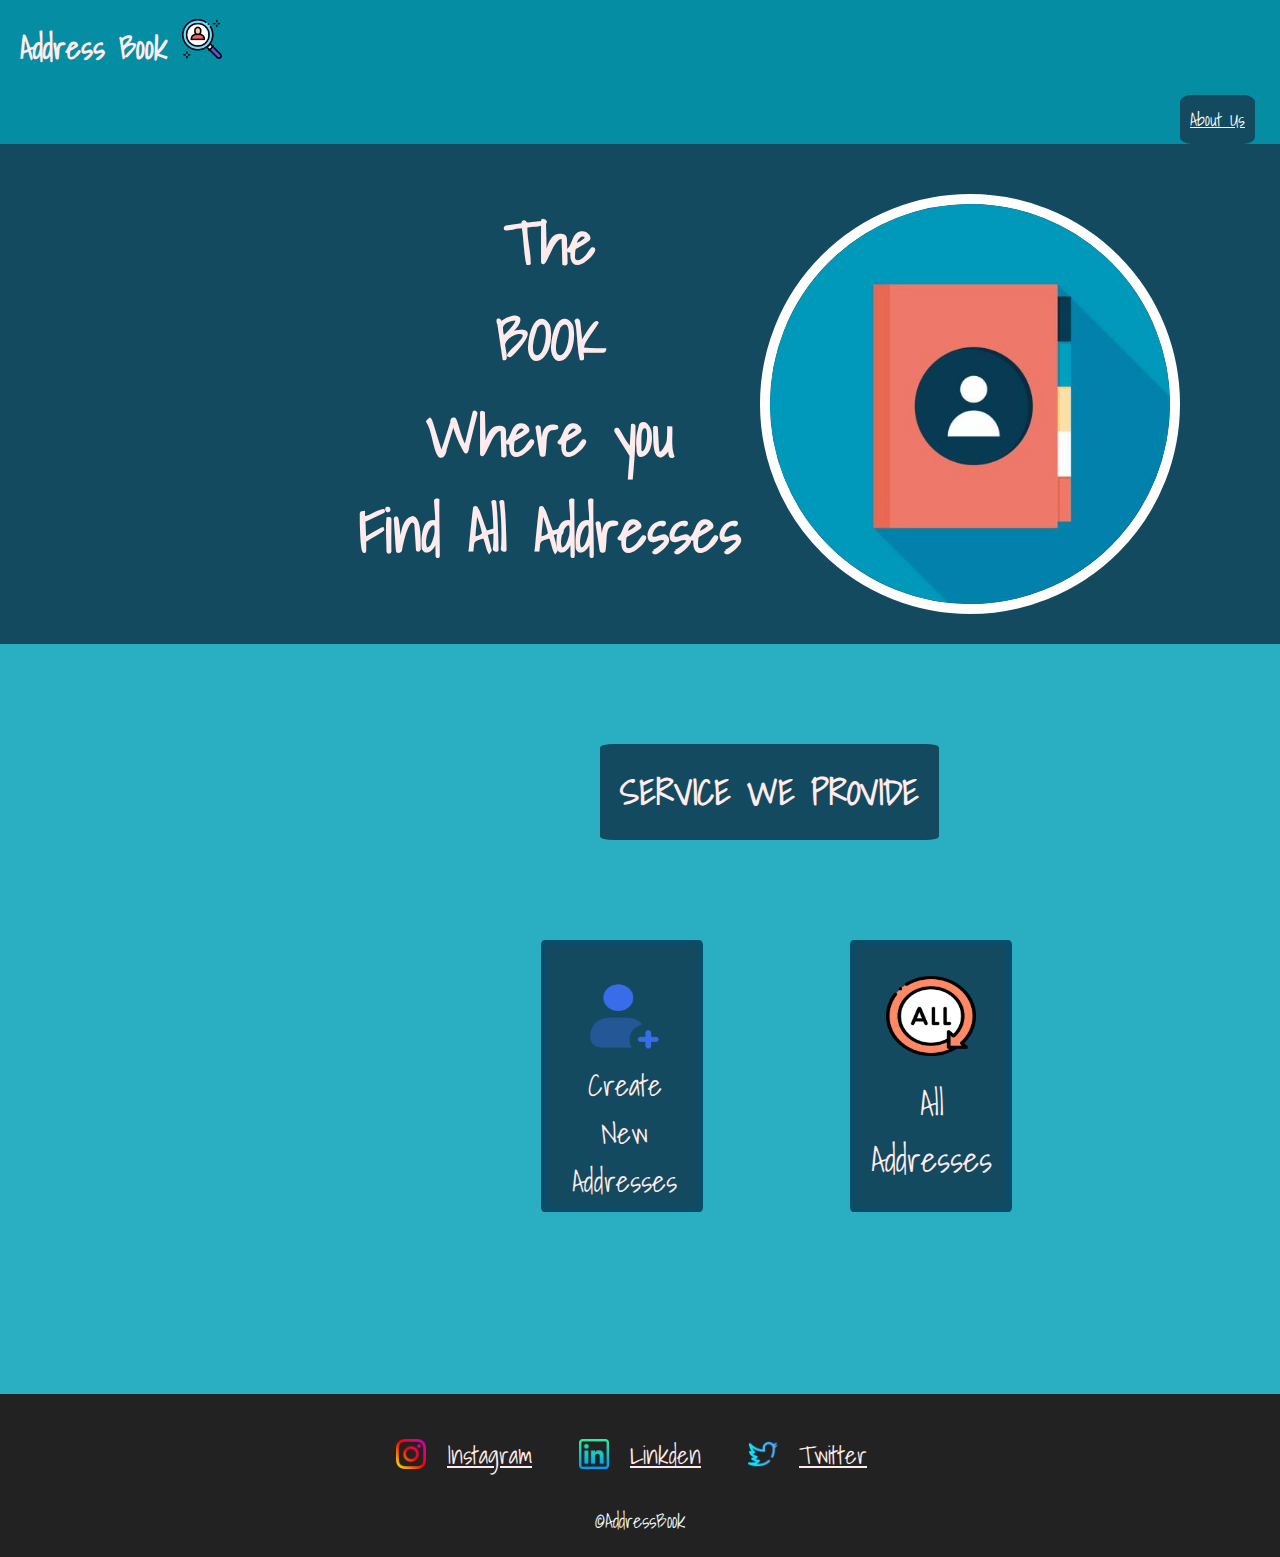
<file: index.html>
<!DOCTYPE html>
<html lang="en">
  <head>
    <meta charset="UTF-8" />
    <meta http-equiv="X-UA-Compatible" content="IE=edge" />
    <meta name="viewport" content="width=device-width, initial-scale=1.0" />
    <link rel="preconnect" href="https://fonts.googleapis.com" />
    <link rel="preconnect" href="https://fonts.gstatic.com" crossorigin />
    <link
      href="https://fonts.googleapis.com/css2?family=Shadows+Into+Light&display=swap" rel="stylesheet"/>
      <link rel="stylesheet" href="styles.css" />


      
    <title>Address Book</title>
  </head>
  
  <body>
    <div class="pop">
        <a href="./Contact Us/index.html"><img class="hello" src="./images/complain.png" alt="CONTACT" /></a>
      <!-- <img class="hello" src="./images/complain.png" alt="CONTACT" /> -->
    </div>

    <div class="hide">Contact Us.</div>

    <div class="Up-Section">
      <div class="top">
        <h1 class="h1">Address Book</h1>
        <img class="logo" src="./images/search1.png" alt="" />
        <a class="about" href="./About us/index.html">About Us</a>
      </div>
    </div>

    <div class="Mid">
      <div class="mid1">
        <h2>
          The <br />
          BOOK <br />
          Where you <br />
          Find All Addresses
        </h2>
        <img class="first" src="./images/first.png  " alt="" />
      </div>
    </div>

    <div class="Mid2">
      <div class="Service">
        <h3>SERVICE WE PROVIDE</h3>
      </div>

      <div class="button">
        <a  href="./all/index.html"><img class="all i" src="./images/all.png" alt="" /></a>
        <a  href="./all/index.html"><p class="Find-All i">All <br />Addresses</p></a>
        <a  href="./Create new/index.html"><img class="all1 i" src="./images/user-avatar.png" alt=""/></a>
        <a  href="./Create new/index.html"><p class="newcont i"> Create <br />New <br />Addresses</p></a>
    </div>
    </div>

    <footer class="bottom">
      <!-- <img class="insta"src="./images/instagram (1).png" alt=""> -->
      <a  href="https://www.instagram.com/"><img class="insta"src="./images/instagram (1).png" alt=""></a>
      <a class="footer" href="https://www.instagram.com/">Instagram</a>


      <a  href="https://in.linkedin.com/"><img class="link" src="./images/linkedin.png" alt=""></a>
      <a class="footer" href="https://in.linkedin.com/">Linkden</a>

      <a  href="https://twitter.com/i/flow/login"><img class="twit"src="./images/twitter.png" alt=""></a>
      <a class="footer" href="https://twitter.com/i/flow/login">Twitter</a>


      <p class="copyright">©AddressBook</p>
    </footer>
    >


  </body>
</html>
</file>
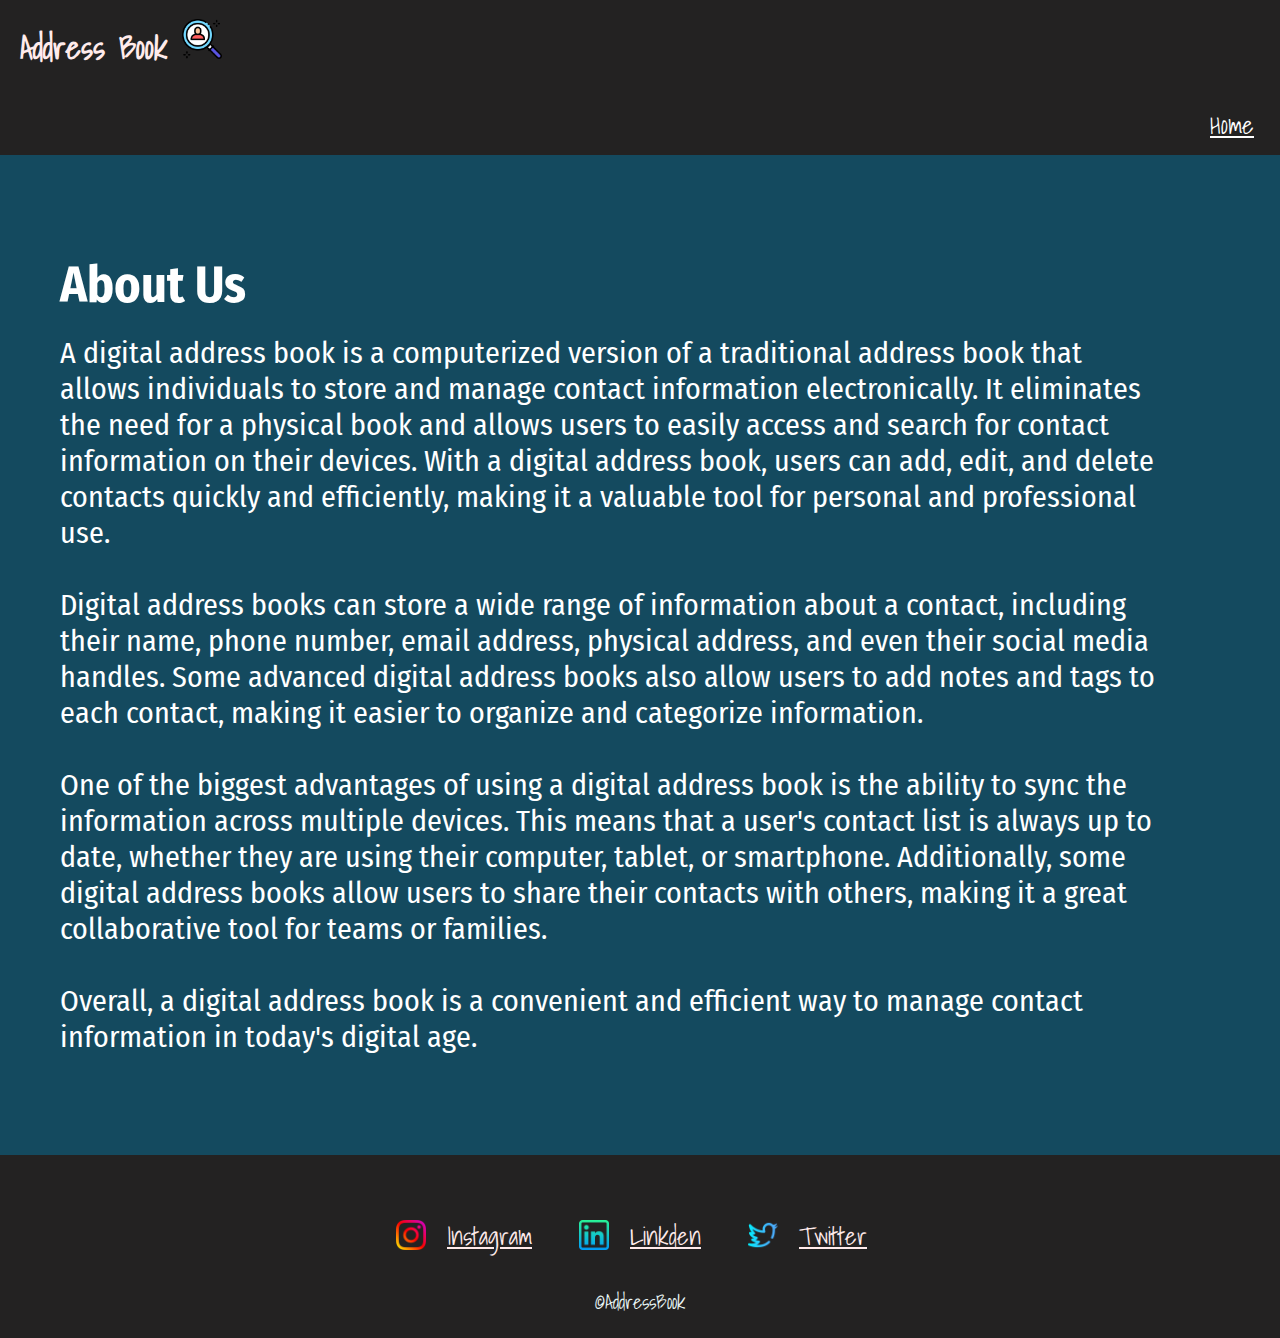
<file: About us/index.html>
<!DOCTYPE html>
<html lang="en">
<head>
    <meta charset="UTF-8">
    <meta http-equiv="X-UA-Compatible" content="IE=edge">
    <meta name="viewport" content="width=device-width, initial-scale=1.0">
    <title>About Us</title>
    <link rel="stylesheet" href="./styles3.css">
    <link rel="preconnect" href="https://fonts.googleapis.com" />
    <link rel="preconnect" href="https://fonts.gstatic.com" crossorigin />
    <link href="https://fonts.googleapis.com/css2?family=Shadows+Into+Light&display=swap" rel="stylesheet"/>



    <link rel="preconnect" href="https://fonts.googleapis.com">
<link rel="preconnect" href="https://fonts.gstatic.com" crossorigin>
<link href="https://fonts.googleapis.com/css2?family=Fira+Sans+Condensed:wght@200&display=swap" rel="stylesheet">





</head>
<body>
    <div class="Up-Section">
        <div class="top">
          <h1 class="h1">Address Book</h1>
          <img class="logo" src="../images/search1.png" alt="" />
          <a class="home" href="../index.html">Home</a>
          <!-- <a class="list" href="">All-Addresses</a> -->
        </div>
      </div>


    <div class="mid">
        <h2 class="about"> About Us</h2>
        <p class="yo">
            

A digital address book is a computerized version of a traditional address book that allows individuals to store and manage contact information electronically. It eliminates the need for a physical book and allows users to easily access and search for contact information on their devices. With a digital address book, users can add, edit, and delete contacts quickly and efficiently, making it a valuable tool for personal and professional use. <br> <br>

Digital address books can store a wide range of information about a contact, including their name, phone number, email address, physical address, and even their social media handles. Some advanced digital address books also allow users to add notes and tags to each contact, making it easier to organize and categorize information. <br><br>

One of the biggest advantages of using a digital address book is the ability to sync the information across multiple devices. This means that a user's contact list is always up to date, whether they are using their computer, tablet, or smartphone. Additionally, some digital address books allow users to share their contacts with others, making it a great collaborative tool for teams or families. <br><br>

Overall, a digital address book is a convenient and efficient way to manage contact information in today's digital age. <br>
        </p>
    </div>
      <footer class="bottom">
        <!-- <img class="insta"src="./images/instagram (1).png" alt=""> -->
        <a  href="https://www.instagram.com/"><img class="insta"src="../images/instagram (1).png" alt=""></a>
        <a class="footer" href="https://www.instagram.com/">Instagram</a>
  
  
        <a  href="https://in.linkedin.com/"><img class="link" src="../images/linkedin.png" alt=""></a>
        <a class="footer" href="https://in.linkedin.com/">Linkden</a>
  
        <a  href="https://twitter.com/i/flow/login"><img class="twit"src="../images/twitter.png" alt=""></a>
        <a class="footer" href="https://twitter.com/i/flow/login">Twitter</a>
  
  
        <p class="copyright">©AddressBook</p>
      </footer>
</body>
</html>
</file>
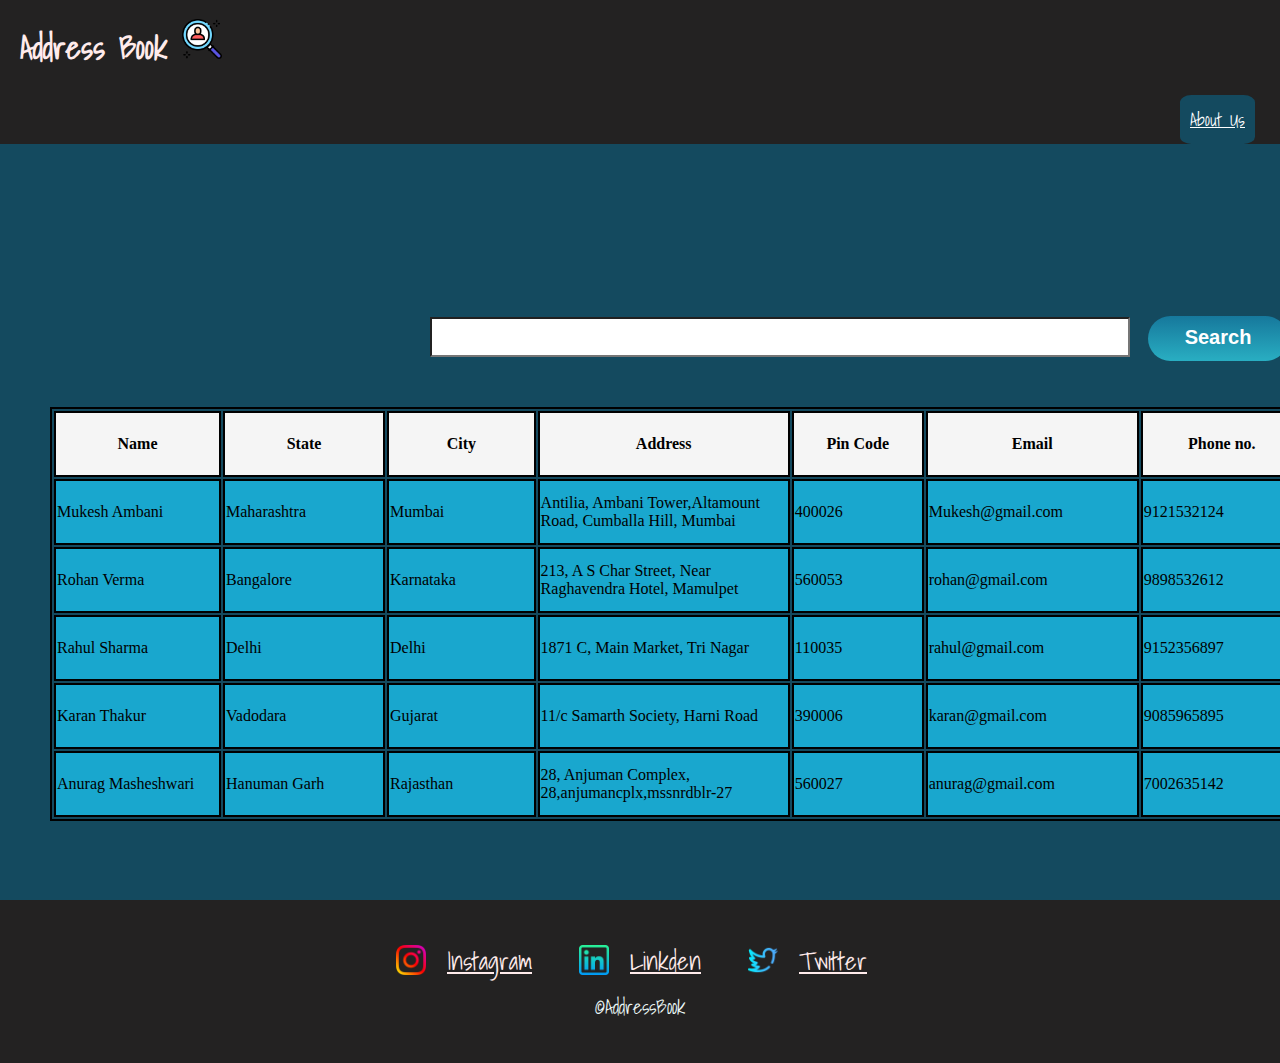
<file: all/index.html>
<!DOCTYPE html>
<html lang="en">

<head>
    <meta charset="UTF-8">
    <meta http-equiv="X-UA-Compatible" content="IE=edge">
    <meta name="viewport" content="width=device-width, initial-scale=1.0">
    <title>Document</title>
    <link rel="preconnect" href="https://fonts.googleapis.com" />
    <link rel="preconnect" href="https://fonts.gstatic.com" crossorigin />
    <link href="https://fonts.googleapis.com/css2?family=Shadows+Into+Light&display=swap" rel="stylesheet" />
    <link rel="stylesheet" href="./styles.css" />


</head>




<body>



    <div class="Up-Section">
        <div class="top">
            <h1 class="h1">Address Book</h1>
            <img class="logo" src="../images/search1.png" alt="" />
            <a class="about" href="../About us/index.html">About Us</a>
        </div>
    </div>


    <!-- <div class="search">
        
    </div> -->
    <input type="search" name="" class="search">
    <div class="ho">
        <p>Search</p>
    </div>
    <div class="table">

        <table>
            <tr>
                <th>Name</th>
                <th>State</th>
                <th>City</th>
                <th>Address</th>
                <th>Pin Code</th>
                <th>Email</th>
                <th>Phone no.</th>
                <th>Country</th>
            </tr>
            <tr>
                <td>Mukesh Ambani </td>
                <td>Maharashtra</td>
                <td>Mumbai</td>
                <td>Antilia, Ambani Tower,Altamount Road, Cumballa Hill, Mumbai</td>
                <td>400026</td>
                <td>Mukesh@gmail.com</td>
                <td>9121532124</td>
                <td>India</td>


            </tr>
            <tr>
                <td> Rohan Verma </td>
                <td>Bangalore</td>
                <td>Karnataka</td>
                <td>213, A S Char Street, Near Raghavendra Hotel, Mamulpet</td>
                <td>560053</td>
                <td>rohan@gmail.com</td>
                <td>9898532612</td>
                <td>India</td>
            </tr>
            <tr>
                <td> Rahul Sharma </td>
                <td>Delhi</td>
                <td>Delhi</td>
                <td>1871 C, Main Market, Tri Nagar</td>
                <td>110035</td>
                <td>rahul@gmail.com</td>
                <td>9152356897</td>
                <td>India</td>
            </tr>
            <tr>
                <td> Karan Thakur </td>
                <td>Vadodara</td>
                <td>Gujarat</td>
                <td> 11/c Samarth Society, Harni Road</td>
                <td>390006</td>
                <td>karan@gmail.com</td>
                <td>9085965895</td>
                <td>India</td>
            </tr>
            <tr>
                <td>Anurag Masheshwari</td>
                <td>Hanuman Garh</td>
                <td>Rajasthan</td>
                <td> 28, Anjuman Complex, 28,anjumancplx,mssnrdblr-27 </td>
                <td>560027</td>
                <td>anurag@gmail.com</td>
                <td>7002635142</td>
                <td>India</td>
            </tr>
        </table>
    </div>







    <footer class="bottom">
        <!-- <img class="insta"src="./images/instagram (1).png" alt=""> -->
        <a href="https://www.instagram.com/"><img class="insta" src="../images/instagram (1).png" alt=""></a>
        <a class="footer" href="https://www.instagram.com/">Instagram</a>


        <a href="https://in.linkedin.com/"><img class="link" src="../images/linkedin.png" alt=""></a>
        <a class="footer" href="https://in.linkedin.com/">Linkden</a>

        <a href="https://twitter.com/i/flow/login"><img class="twit" src="../images/twitter.png" alt=""></a>
        <a class="footer" href="https://twitter.com/i/flow/login">Twitter</a>


        <p class="copyright">©AddressBook</p>
    </footer>

</body>

</html>
</file>
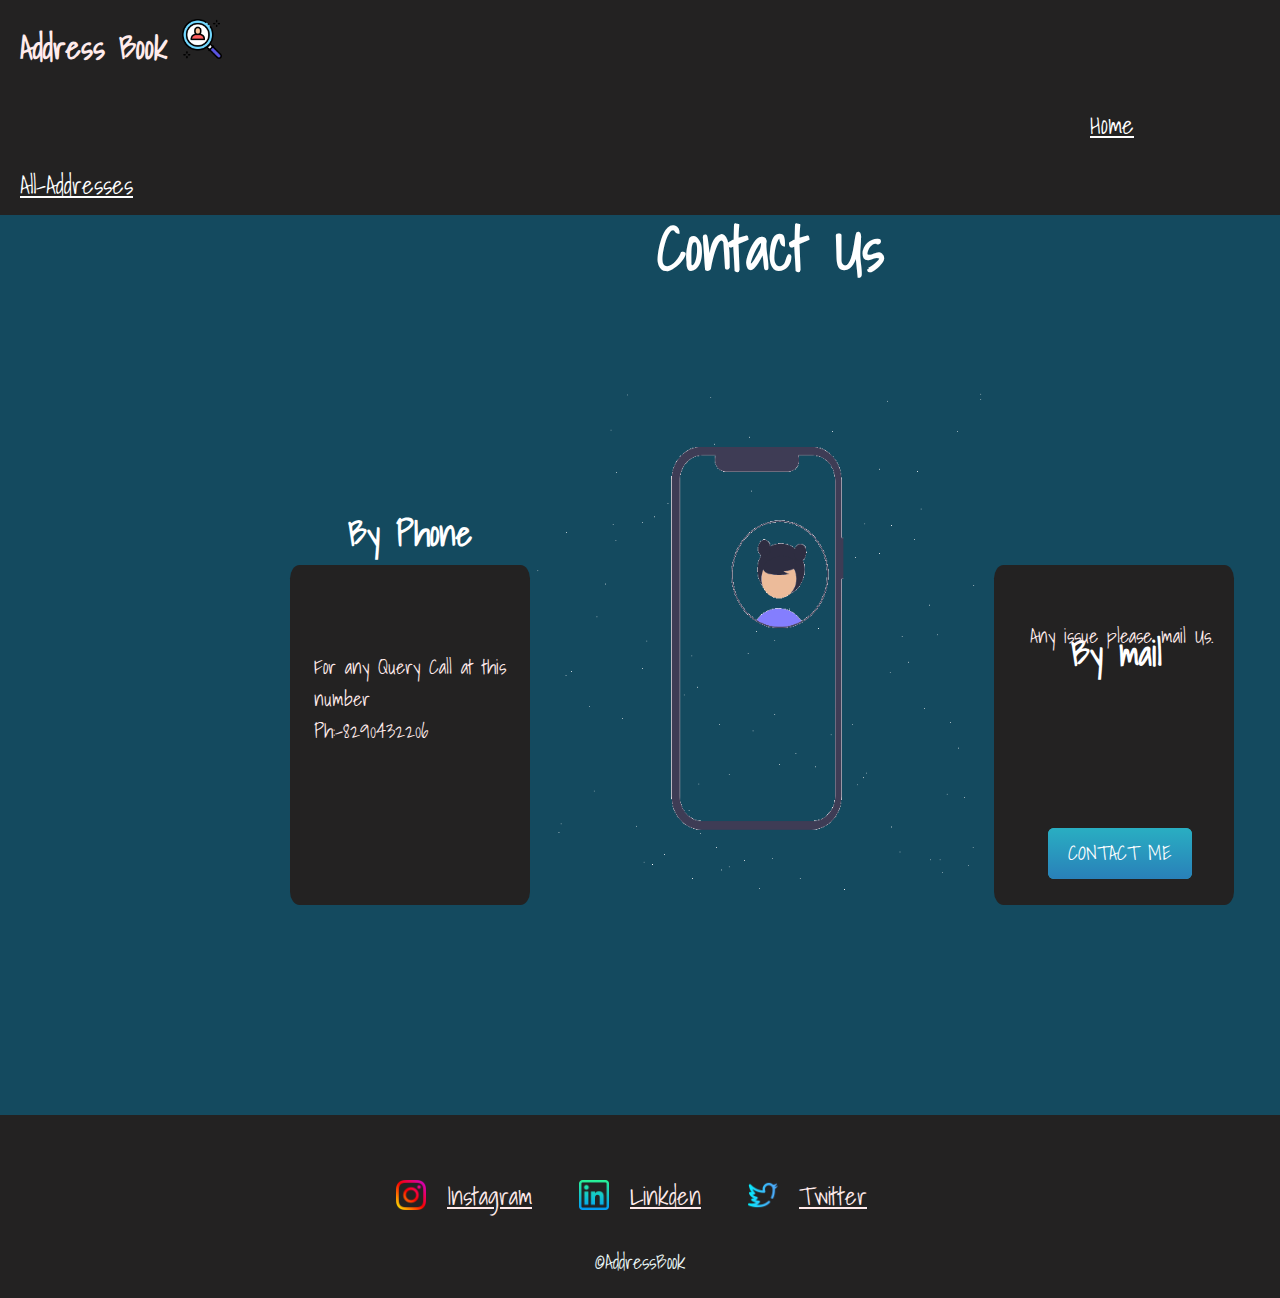
<file: Contact Us/index.html>
<!DOCTYPE html>
<html lang="en">
<head>
    <meta charset="UTF-8">
    <meta http-equiv="X-UA-Compatible" content="IE=edge">
    <meta name="viewport" content="width=device-width, initial-scale=1.0">
    <title>Contact Us </title>
    
    <link rel="stylesheet" href="./styles2.css">
    <link rel="preconnect" href="https://fonts.googleapis.com" />
    <link rel="preconnect" href="https://fonts.gstatic.com" crossorigin />
    <link href="https://fonts.googleapis.com/css2?family=Shadows+Into+Light&display=swap" rel="stylesheet"/>
</head>
<body>
    <div class="Up-Section">
        <div class="top">
          <h1 class="h1">Address Book</h1>
          <img class="logo" src="../images/search1.png" alt="" />
          <a class="home" href="../index.html">Home</a>
          <a class="list" href="">All-Addresses</a>
        </div>
      </div>

    <div class="mid">

        
            <h2 class="h2">
                Contact Us
            </h2>
        
        <div class="lol"></div>
        <div class="lol1"></div>

            <h3 class="Phone ">
                By Phone
            </h3>

             <img class="we" src="../images/output-onlinegiftools.gif" alt="">

            <h3 class="Mail">
                By mail
            </h3>
            <a class="btn" href="mailto:name@email.com">CONTACT ME</a>

            <p class="call"> For any Query Call at this number <br>Ph:-8290432206</p>
            <p class="mail"> Any issue please mail Us.</p>
        </div>
        <footer class="bottom">
                <!-- <img class="insta"src="./images/instagram (1).png" alt=""> -->
                <a  href="https://www.instagram.com/"><img class="insta"src="../images/instagram (1).png" alt=""></a>
                <a class="footer" href="https://www.instagram.com/">Instagram</a>
          
          
                <a  href="https://in.linkedin.com/"><img class="link" src="../images/linkedin.png" alt=""></a>
                <a class="footer" href="https://in.linkedin.com/">Linkden</a>
          
                <a  href="https://twitter.com/i/flow/login"><img class="twit"src="../images/twitter.png" alt=""></a>
                <a class="footer" href="https://twitter.com/i/flow/login">Twitter</a>
          
          
                <p class="copyright">©AddressBook</p>
              </footer>
</body>
</html>
</file>
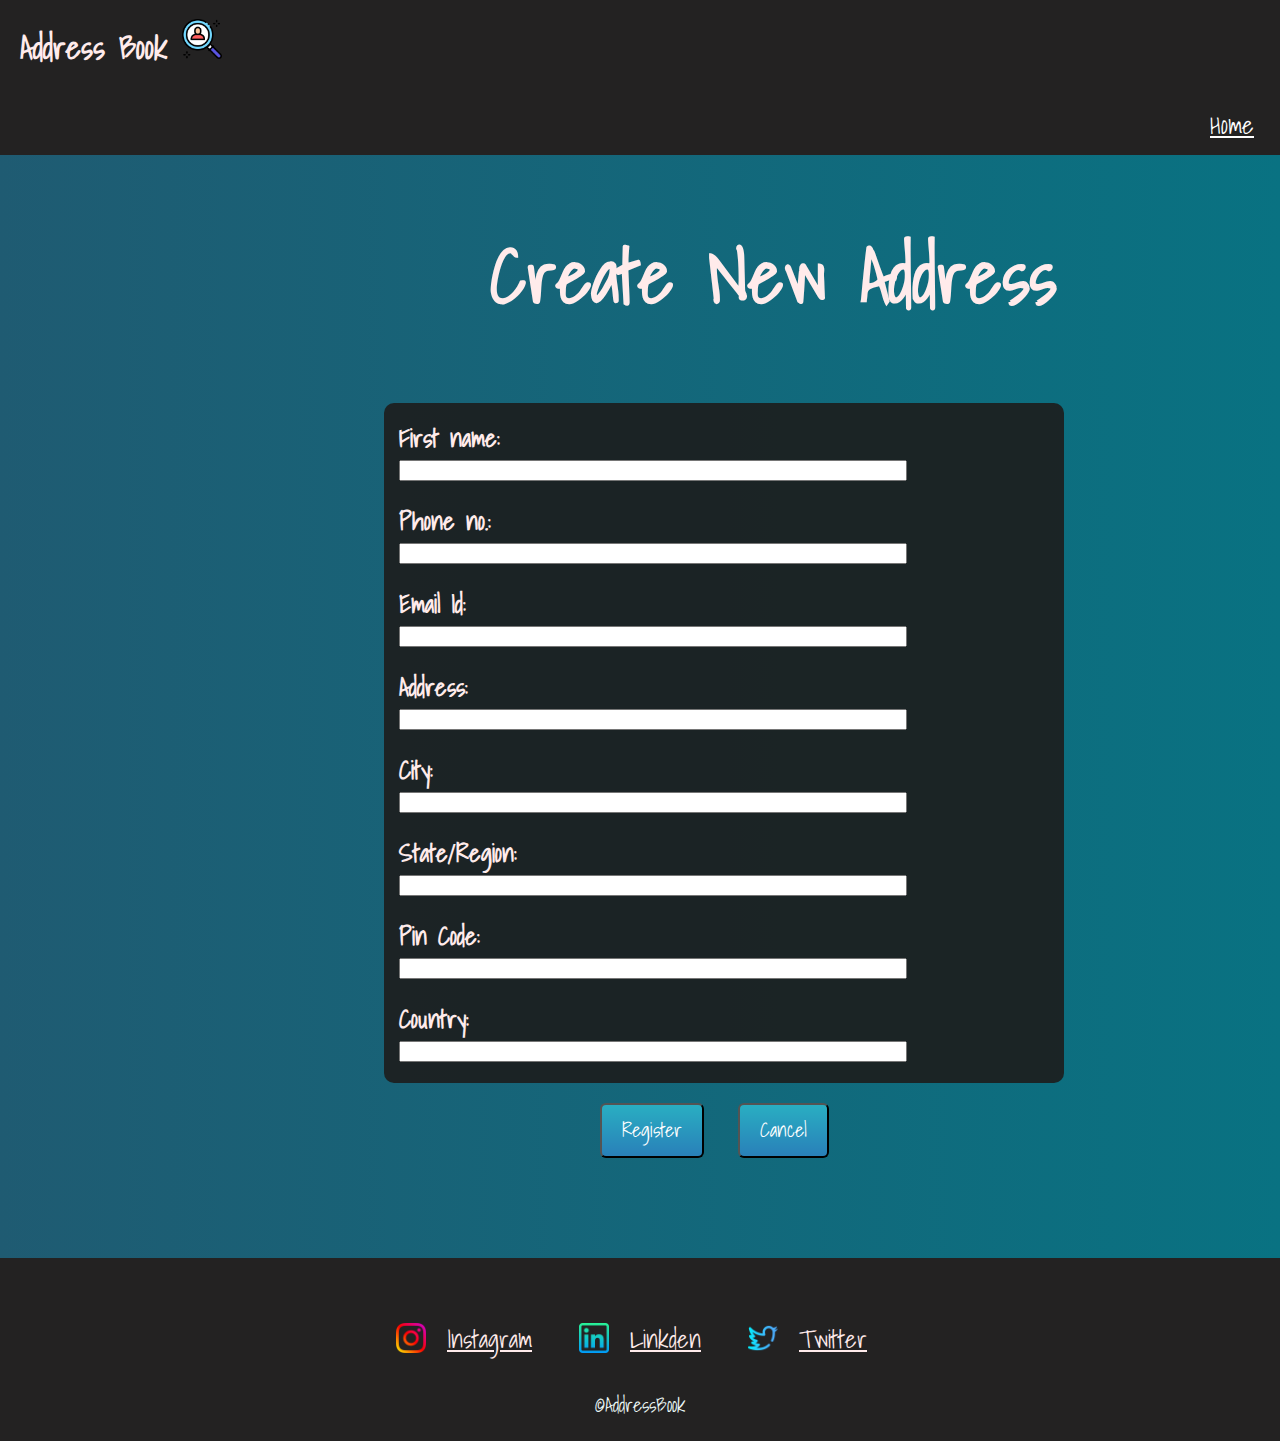
<file: Create new/index.html>
<!DOCTYPE html>
<html lang="en">

<head>
    <meta charset="UTF-8">
    <meta http-equiv="X-UA-Compatible" content="IE=edge">
    <meta name="viewport" content="width=device-width, initial-scale=1.0">
    <title>Create New Address</title>
    <link rel="stylesheet" href="./styles1.css">
    <link rel="preconnect" href="https://fonts.googleapis.com" />
    <link rel="preconnect" href="https://fonts.gstatic.com" crossorigin />
    <link href="https://fonts.googleapis.com/css2?family=Shadows+Into+Light&display=swap" rel="stylesheet"/>
</head>

<body>
    <!-- <div class="first">
        <div class="first1">

        </div>
        <h3></h3>
    </div> -->
    <!-- <div class="background_image">
        <img class="img1" src="https://encrypted-tbn0.gstatic.com/images?q=tbn:ANd9GcSq-vR_m4Cyb-YUC6DLAur4ZFo6zSKoU08MOw&usqp=CAU" alt="image">
    </div> -->
    <div class="Up-Section">
        <div class="top">
          <h1 class="h1">Address Book</h1>
          <img class="logo" src="../images/search1.png" alt="" />
          <a class="home" href="../index.html">Home</a>
          <!-- <a class="list" href="">All-Addresses</a> -->
        </div>
      </div>
    <div class="head">
        <h2 class="heading">Create New Address</h2>
    </div>











    
    <div class="main">
        <form class="ok">
            <label for="fname" class="number">First name:</label><br>
            <input type="text" id="fname" name="fname"><br>
            <label for="Address1" class="number">Phone no.:</label><br>
            <input type="text" id="Address1" name="Address1"> <br>
            <label for="lname" class="number">Email Id:</label><br>
            <input type="text" id="lname" name="lname"><br>
            <label for="Address2" class="number">Address:</label><br>
            <input type="text" id="Adress2" name="Address2"><br>
            <label for="city" class="number">City:</label><br>
            <input type="text" id="city" name="city"><br>
            <label for="State" class="number">State/Region:</label><br>
            <input type="text" id="state" name="state"><br>
            <label for="postal" class="number">Pin Code:</label><br>
            <input type="text" name="postal" id="postal"><br>
            <label for="country" class="number">Country:</label><br>
            <input type="text" name="country" id="country"><br>
        </form>

    </div>

    <div class="save">
        <button class="button" type="button"> Register
        </button>

        <button class="button2" type="button">Cancel</button>


    </div>
    <footer class="bottom">
        <!-- <img class="insta"src="./images/instagram (1).png" alt=""> -->
        <a  href="https://www.instagram.com/"><img class="insta"src="../images/instagram (1).png" alt=""></a>
        <a class="footer" href="https://www.instagram.com/">Instagram</a>
  
  
        <a  href="https://in.linkedin.com/"><img class="link" src="../images/linkedin.png" alt=""></a>
        <a class="footer" href="https://in.linkedin.com/">Linkden</a>
  
        <a  href="https://twitter.com/i/flow/login"><img class="twit"src="../images/twitter.png" alt=""></a>
        <a class="footer" href="https://twitter.com/i/flow/login">Twitter</a>
  
  
        <p class="copyright">©AddressBook</p>
      </footer>

</body>

</html>
</file>
<file: styles.css>
body{
    margin-left: 0px;
    margin-top: 0px;
    margin-right: 0px;
    /* background-color: #144a5f; */
    
}
.top{
    background-color: #048da3;

    margin: 0;
    
}

.h1{
    display: inline-block;
    margin-left: 20px;
    font-family: 'Shadows Into Light', cursive;
    color: #FFEBEB;
}
.about{
    display: inline-block;
    text-align: right;
    color: white;
    margin-left: 1180px;
    font-size: large;
    font-family: 'Shadows Into Light', cursive;
    background-color: #144a5f;
    padding: 10px;
    border-radius: 15%;
    
    
}




.Mid{
    margin: 0;
    background-color:#144a5f;
    width: 100%;
    height: 500px;
    z-index: -1;
}

.first{
    position: relative;
    height: 400px;
    text-align: right;
    right :100px;
    top:50px;
    border:10px solid white;
    border-radius: 50%;
    float: right;
    /* margin-right: 30px;
    margin-top: 20px; */
    

}

h2{
    width:500px;
    font-size: 60px;
    position: relative;
    top:50px;
    left:300px;
    margin: 0px;
    display: inline-block;
    text-align: center;
    color: #FFEBEB;
    font-family: 'Shadows Into Light', cursive;
}

.Mid2{
    margin: 0%;
    background-color: #29aec2;
    height: 750px;
    width: 100%;
}
h3{
    display: inline-block;
    margin: 0%;
    position: relative;
    top: 100px;
    left: 600px;
    font-size: 35px;
    text-align: center;
    color: #FFEBEB;
    font-family: 'Shadows Into Light', cursive;
    background-color: #144a5f;
    padding: 20px;
    border-radius: 4%;
}


.logo{
    position: relative;
    left: 10px;
    height: 40px;
    width: 40px;
}






.all{
    padding: 30px;
    padding-bottom:150px ;
    border: #0A4D68 solid 6px;
    position: relative;
    left:850px;
    top: 200px;
    width:90px;
    height: 80px;
    background-color: #144a5f;
    border-radius: 2%;
}
.Find-All{
    display: inline-block;
    position: relative;
    left:705px;
    top:160px;
    text-align: center;
    color: #FFEBEB;
    font-size: 35px;
    font-family: 'Shadows Into Light', cursive;
    background-color: #144a5f;
    border-radius: 5%;

}


.newcont{
    display: inline-block;
    position: relative;
    left:115px;
    top:180px;
    text-align: center;
    color: #FFEBEB;
    font-size: 30px;
    font-family: 'Shadows Into Light', cursive;
    background-color: #144a5f;
    border-radius: 5%;

}
.all1{
    padding: 30px;
    padding-bottom:150px ;
    border: #0A4D68 solid 6px;
    position: relative;
    left:250px;
    top: 200px;
    width:90px;
    height: 80px;
    border-radius: 2%;
    background-color: #144a5f;
}

/* Footer Section */
footer{
    position: absolute;
    margin: 0;
    padding: 80px 0 20px;
    padding-top: 20px;
    padding-bottom: 0px;
    background-color: #0A4D68;
    text-align: center;
    width: 100%;
    background-color:rgb(35, 34, 34);

}

.footer{
    position: relative;
    top: 20px;
    margin: 10px 30px;
    color: #FFEBEB;
    font-size: 25px;
    font-family: 'Shadows Into Light', cursive;
}
.copyright{
    color: #EAF6F6;
    padding: 20px 0;
    font-size: 20px;
    font-family: 'Shadows Into Light', cursive;
    margin: 0;
    margin-top: 30px;
}
  .insta{
    position: relative;
    left: 13px;
    height: 30px;
    width: 30px;
    top: 25px;
  }


.link{
    position: relative;
    left: 13px;
    height: 30px;
    width: 30px;
    top: 25px;
  }


.twit{
    position: relative;
    left: 13px;
    height: 30px;
    width: 30px;
    top: 25px;
  }





.i:hover{
    background-color: #29aec2;
}

a:hover{
    background-color: #29aec2;
}





/* POP SECTION */
.pop{
    z-index: 400;
    text-align: right;
    position: fixed;
    left: 1460px;
    top:680px;
    width: 25px;
    height: 25px;
    background-color: rgb(44, 43, 43);
    padding: 10px;
    border-radius: 50%;
}


.hello{
    width: 25px;
    height: 25px;
    left: 1470px;
}
.pop:hover{
    z-index: 100;
    left: 1330px;
    width: 150px;
    border-radius: 9%;
    
    
}
.hide {
    position:fixed;
    display: none;
    z-index: 200;
    left: 1360px;
    width: 100px;
    top:690px;
}
.pop:hover + .hide {
    display: inline-block;
    color: #FFEBEB;
    font-size: 20px;
    font-family: 'Shadows Into Light', cursive;
    
}
</file>
<file: About us/styles3.css>
body{
    margin-left: 0px;
    margin-top: 0px;
    margin-right: 0px;
    /* background-color: #144a5f; */
}
.top{
    background-color: #048da3;
    
    margin: 0;
    background-color:rgb(35, 34, 34);
    
}
.home{
    display: inline-block;
    text-align: right;
    color: white;
    margin-left: 1200px;
    font-size: 25px;
    font-family: 'Shadows Into Light', cursive;
    padding: 10px;
    
    
}
/* .list{
    display: inline-block;
    position: relative;
    top:0px;
    left: 10px;
    text-align: right;
    color: white;
    /* margin-left: 1080px; 
    font-size: 25px;
    font-family: 'Shadows Into Light', cursive;
    padding: 10px;
    
    
} */
.contact:hover{
    color: #3cfcef;
    
}
.list:hover{
    color: #3cfcef;
    
}

.h1{
    display: inline-block;
    margin-left: 20px;
    font-family: 'Shadows Into Light', cursive;
    color: #FFEBEB;
}

.logo{
    position: relative;
    left: 10px;
    height: 40px;
    width: 40px;
}









.mid{
    margin: 0;
    background-color:#144a5f;
    width: 100%;
    height: 1000px;
    /* z-index: -1; */
    align-items: center;
}
.about{
    display: block;
    position: relative;
    text-align: left;
    color: white;
    font-size: 50px;
    font-family: 'Fira Sans Condensed', sans-serif;
    margin: 0;
    top: 100px;
    margin-left: 60px;

}
.yo{
    display: block;
    position: relative;
    text-align: left;
    color: white;
    font-size: 30px;
    font-family: 'Fira Sans Condensed', sans-serif;
    margin: 0;
    top: 100px;
    width: 1100px;
    margin-left: 60px;
    margin-top: 20px;
}












footer{
    position: absolute;
    margin: 0;
    padding: 80px 0 20px;
    padding-top: 40px;
    padding-bottom: 0px;
    background-color: #048da3;
    text-align: center;
    width: 100%;
    background-color:rgb(35, 34, 34);

}



.footer{
    position: relative;
    top: 20px;
    margin: 10px 30px;
    color: #FFEBEB;
    font-size: 25px;
    font-family: 'Shadows Into Light', cursive;
    
}
.copyright{
    color: #EAF6F6;
    padding: 20px 0;
    font-size: 20px;
    font-family: 'Shadows Into Light', cursive;
    margin: 0;
    margin-top: 30px;
}
.insta{
    position: relative;
    left: 13px;
    height: 30px;
    width: 30px;
    top: 25px;
    background-color:rgb(35, 34, 34);
  }


.link{
    position: relative;
    left: 13px;
    height: 30px;
    width: 30px;
    top: 25px;
    background-color: rgb(35, 34, 34);
  }


.twit{
    position: relative;
    left: 13px;
    height: 30px;
    width: 30px;
    top: 25px;
    background-color: rgb(35, 34, 34);
  }
</file>
<file: all/styles.css>
body {
    background-color: #144a5f;
}

tr {
    background-color: #19A7CE;

}

th {
    width: 10%;
    background-color: whitesmoke;
}

table,
th,
td {
    border: 2px solid black;
    margin-top: 100px;
    margin-left: 50px;
    width: 1400px;
    height:60px
}

body {
    margin-left: 0px;
    margin-top: 0px;
    margin-right: 0px;
    /* background-color: #144a5f; */

}

.top {
    background-color: rgb(35, 34, 34);
    ;

    margin: 0;

}

.h1 {
    display: inline-block;
    margin-left: 20px;
    font-family: 'Shadows Into Light', cursive;
    color: #FFEBEB;
}

.about {
    display: inline-block;
    text-align: right;
    color: white;
    margin-left: 1180px;
    font-size: large;
    font-family: 'Shadows Into Light', cursive;
    background-color: #144a5f;
    padding: 10px;
    border-radius: 15%;


}

.about:hover {
    background-color: #29aec2;
    border-radius: 10%;
}


.table{
    position: relative;
    top: 100px;
}

.logo{
    position: relative;
    left: 10px;
    height: 40px;
    width: 40px;
}


/* fotter */
.bottom{
    top:900px;
}
footer{
    position: absolute;
    margin: 0;
    padding: 80px 0 20px;
    padding-top: 20px;
    padding-bottom: 0px;
    background-color: #0A4D68;
    text-align: center;
    width: 100%;
    background-color:rgb(35, 34, 34);

}

.footer{
    position: relative;
    top: 20px;
    margin: 10px 30px;
    color: #FFEBEB;
    font-size: 25px;
    font-family: 'Shadows Into Light', cursive;
}
.copyright{
    color: #EAF6F6;
    padding: 20px 0;
    font-size: 20px;
    font-family: 'Shadows Into Light', cursive;
    margin: 0;
    margin-top: 30px;
}
  .insta{
    position: relative;
    left: 13px;
    height: 30px;
    width: 30px;
    top: 25px;
  }


.link{
    position: relative;
    left: 13px;
    height: 30px;
    width: 30px;
    top: 25px;
  }


.twit{
    position: relative;
    left: 13px;
    height: 30px;
    width: 30px;
    top: 25px;
  }


a:hover{
    background-color: #33b0c3 ;
}
.search 
{
    position: relative;
    top: 150px;
    left: 430px;
    height: 40px;
    width: 700px;
    background-color: white;
    color: #088395;

}
.ho{
    display: inline-block;
    position: relative;
    top: 172px;
    left: 444px;
    height: 40px;
    width: 100px;
    background-color: white;
    color: #088395;
}
/* .op{
    text-align: center;
    color: black;
    font-weight: bold;

} */


.ho {
    background: #16789c;
    background-image: -webkit-linear-gradient(top, #16789c, #29aec2);
    background-image: -moz-linear-gradient(top, #16789c, #29aec2);
    background-image: -ms-linear-gradient(top, #16789c, #29aec2);
    background-image: -o-linear-gradient(top, #16789c, #29aec2);
    background-image: linear-gradient(to bottom, #16789c, #29aec2);
    -webkit-border-radius: 28;
    -moz-border-radius: 28;
    border-radius: 28px;
    font-family: Arial;
    color: #ffffff;
    font-size: 20px;
    padding: 10px 20px 10px 20px;
    text-decoration: none;
    text-align: center;
    font-weight: bolder;
    
    
  }
  
  .ho:hover {
    background: #78d7e3;
    background-image: -webkit-linear-gradient(top, #78d7e3, #78d7e3);
    background-image: -moz-linear-gradient(top, #78d7e3, #78d7e3);
    background-image: -ms-linear-gradient(top, #78d7e3, #78d7e3);
    background-image: -o-linear-gradient(top, #78d7e3, #78d7e3);
    background-image: linear-gradient(to bottom, #78d7e3, #78d7e3);
    text-decoration: none;
  }
  p{
    text-align: center;
    position: relative;
    bottom: 20px;
  }
  .ho{
    height: 25px;
  }
</file>
<file: Contact Us/styles2.css>
body{
    margin-left: 0px;
    margin-top: 0px;
    margin-right: 0px;
    /* background-color: #144a5f; */
}
.top{
    background-color: #048da3;
    
    margin: 0;
    background-color:rgb(35, 34, 34);
    
}
.home{
    display: inline-block;
    text-align: right;
    color: white;
    margin-left: 1080px;
    font-size: 25px;
    font-family: 'Shadows Into Light', cursive;
    padding: 10px;
    
    
}
.list{
    display: inline-block;
    position: relative;
    top:0px;
    left: 10px;
    text-align: right;
    color: white;
    /* margin-left: 1080px; */
    font-size: 25px;
    font-family: 'Shadows Into Light', cursive;
    padding: 10px;
    
    
}
.contact:hover{
    color: #3cfcef;
    
}
.list:hover{
    color: #3cfcef;
    
}

.h1{
    display: inline-block;
    margin-left: 20px;
    font-family: 'Shadows Into Light', cursive;
    color: #FFEBEB;
}

.logo{
    position: relative;
    left: 10px;
    height: 40px;
    width: 40px;
}

.mid{
    margin: 0;
    background-color:#144a5f;
    width: 100%;
    height: 900px;
    /* z-index: -1; */
    align-items: center;
}

h2{
    width:500px;
    font-size: 60px;
    position: absolute;
    top:200px;
    left:520px;
    margin: 0px;
    display: inline-block;
    text-align: center;
    color: white;
    font-family: 'Shadows Into Light', cursive;
    z-index: 100;
}

.Phone{
    display: inline-block;
    margin: 0%;
    position: absolute;
    left: 328px;
    top: 485px;
    font-size: 35px;
    text-align: center;
    color:  white;
    font-family: 'Shadows Into Light', cursive;
    z-index: 10;
    padding: 20px;

    
}

.Mail{
    display: inline-block;
    margin: 0%;
    position: relative;
    left: 563px;
    top: 111px;
    font-size: 35px;
    text-align: center;
    color:  white;
    font-family: 'Shadows Into Light', cursive;
    z-index: 10;
    padding: 20px;
    border-radius: 1.5%;


    
}

/* White Background  */
.lol{
    display: inline-block;
    margin: 0%;
    position: relative;
    top: 350px;
    left: 290px;
    font-size: 35px;
    text-align: center;
    color:  #144a5f;
    font-family: 'Shadows Into Light', cursive;
    background-color: rgb(35, 34, 34);
    padding: 20px;
    border-radius: 4%;
    width: 200px;
    height: 300px;
    z-index: 1;
}
.lol1{
    display: inline-block;
    margin: 0%;
    position: relative;
    top: 350px;
    left: 750px;
    font-size: 35px;
    text-align: center;
    color:  #144a5f;
    font-family: 'Shadows Into Light', cursive;
    background-color: rgb(35, 34, 34);;
    padding: 20px;
    border-radius: 4%;
    width: 200px;
    height: 300px;
    z-index: 1;
}

/* Footer Section Man  */
footer{
    position: absolute;
    margin: 0;
    padding: 80px 0 20px;
    padding-top: 40px;
    padding-bottom: 0px;
    background-color: #048da3;
    text-align: center;
    width: 100%;
    background-color:rgb(35, 34, 34);

}

.footer{
    position: relative;
    top: 20px;
    margin: 10px 30px;
    color: #FFEBEB;
    font-size: 25px;
    font-family: 'Shadows Into Light', cursive;
    
}
.copyright{
    color: #EAF6F6;
    padding: 20px 0;
    font-size: 20px;
    font-family: 'Shadows Into Light', cursive;
    margin: 0;
    margin-top: 30px;
}
.insta{
    position: relative;
    left: 13px;
    height: 30px;
    width: 30px;
    top: 25px;
    background-color:rgb(35, 34, 34);
  }


.link{
    position: relative;
    left: 13px;
    height: 30px;
    width: 30px;
    top: 25px;
    background-color: rgb(35, 34, 34);
  }


.twit{
    position: relative;
    left: 13px;
    height: 30px;
    width: 30px;
    top: 25px;
    background-color: rgb(35, 34, 34);
  }

.btn{
    position: relative;
    top: 305px;
    left: 425px;
    color: #FFEBEB;
    font-size: 25px;
    font-family: 'Shadows Into Light', cursive;
    z-index: 550;
    
}
.btn {
    background: #29aec2;
    background-image: -webkit-linear-gradient(top, #29aec2, #2980b9);
    background-image: -moz-linear-gradient(top, #29aec2, #2980b9);
    background-image: -ms-linear-gradient(top, #29aec2, #2980b9);
    background-image: -o-linear-gradient(top, #29aec2, #2980b9);
    background-image: linear-gradient(to bottom, #29aec2, #2980b9);
    -webkit-border-radius: 6;
    -moz-border-radius: 6;
    border-radius: 6px;

    color: #ffffff;
    font-size: 20px;
    padding: 9px 20px 10px 20px;
    text-decoration: none;
  }
  
  .btn:hover {
    background: #3cfcef;
    background-image: -webkit-linear-gradient(top, #3cfcef, #3ab4ba);
    background-image: -moz-linear-gradient(top, #3cfcef, #3ab4ba);
    background-image: -ms-linear-gradient(top, #3cfcef, #3ab4ba);
    background-image: -o-linear-gradient(top, #3cfcef, #3ab4ba);
    background-image: linear-gradient(to bottom, #3cfcef, #3ab4ba);
    text-decoration: none;
  }



.call{
    position: absolute;
    top:631px;
    left: 314px;
    display: inline-block;
    width:200px;
    color: #FFEBEB;
    font-size: 20px;
    font-family: 'Shadows Into Light', cursive;
    z-index: 10;

}

.we{
    display: inline-block;
    position: absolute;
    width: 450px;
    height: 500px;
    z-index: 0;
    top: 393px;
    left: 534px;
    background-color: #144a5f;

}

.mail{
    position: absolute;
    top:600px;
    left: 1030px;
    display: inline-block;
    width:200px;
    color: #FFEBEB;
    font-size: 20px;
    font-family: 'Shadows Into Light', cursive;
    z-index: 10;

}
</file>
<file: Create new/styles1.css>
/* .first {
    width: 100%;
    height: 200px;

    background-color: #27E1C1;
} */

body {
    /* background-color: #144a5f; */
    /* background-image: url('https://encrypted-tbn0.gstatic.com/images?q=tbn:ANd9GcSq-vR_m4Cyb-YUC6DLAur4ZFo6zSKoU08MOw&usqp=CAU'); */
    background-image: linear-gradient(to right,#1f5b72,#097282);
}
body{
    margin-left: 0px;
    margin-top: 0px;
    margin-right: 0px;
    /* background-color: #144a5f; */
}



.top{
    background-color: #048da3;
    
    margin: 0;
    background-color:rgb(35, 34, 34);
    
}
.home{
    display: inline-block;
    text-align: right;
    color: white;
    margin-left: 1200px;
    font-size: 25px;
    font-family: 'Shadows Into Light', cursive;
    padding: 10px;
    
    
}
.h1{
    display: inline-block;
    margin-left: 20px;
    font-family: 'Shadows Into Light', cursive;
    color: #FFEBEB;
}

.logo{
    position: relative;
    left: 10px;
    height: 40px;
    width: 40px;
}


.main {
    height: 650px;
    width: 650px;
    margin-left: 30%;
    margin-top: 10%;
    margin-right: 20%;
    border-radius: 10px;
    font-size: larger;
    background-color:#1c1d1dea;
    padding: 15px;
    
}

.save
{
    margin-top: 20px;
    margin-left:600px
}
.button
{
    position: relative;
    display: inline-block;
    left: px;
    background: #29aec2;
    background-image: -webkit-linear-gradient(top, #29aec2, #2980b9);
    background-image: -moz-linear-gradient(top, #29aec2, #2980b9);
    background-image: -ms-linear-gradient(top, #29aec2, #2980b9);
    background-image: -o-linear-gradient(top, #29aec2, #2980b9);
    background-image: linear-gradient(to bottom, #29aec2, #2980b9);
    -webkit-border-radius: 6;
    -moz-border-radius: 6;
    border-radius: 6px;
    font-family: 'Shadows Into Light', cursive;
    color: #ffffff;
    font-size: 20px;
    padding: 9px 20px 10px 20px;
    text-decoration: none;

}
.button:hover{
    
    background: #3cfcef;
    background-image: -webkit-linear-gradient(top, #3cfcef, #3ab4ba);
    background-image: -moz-linear-gradient(top, #3cfcef, #3ab4ba);
    background-image: -ms-linear-gradient(top, #3cfcef, #3ab4ba);
    background-image: -o-linear-gradient(top, #3cfcef, #3ab4ba);
    background-image: linear-gradient(to bottom, #3cfcef, #3ab4ba);
    text-decoration: none;
}
.button2
{
    position: relative;
    display: inline-block;
    left: 30px;
    background: #29aec2;
    background-image: -webkit-linear-gradient(top, #29aec2, #2980b9);
    background-image: -moz-linear-gradient(top, #29aec2, #2980b9);
    background-image: -ms-linear-gradient(top, #29aec2, #2980b9);
    background-image: -o-linear-gradient(top, #29aec2, #2980b9);
    background-image: linear-gradient(to bottom, #29aec2, #2980b9);
    -webkit-border-radius: 6;
    -moz-border-radius: 6;
    border-radius: 6px;
    font-family: 'Shadows Into Light', cursive;
    color: #ffffff;
    font-size: 20px;
    padding: 9px 20px 10px 20px;
    text-decoration: none;
}


.button2:hover{
    
        background: #3cfcef;
        background-image: -webkit-linear-gradient(top, #3cfcef, #3ab4ba);
        background-image: -moz-linear-gradient(top, #3cfcef, #3ab4ba);
        background-image: -ms-linear-gradient(top, #3cfcef, #3ab4ba);
        background-image: -o-linear-gradient(top, #3cfcef, #3ab4ba);
        background-image: linear-gradient(to bottom, #3cfcef, #3ab4ba);
        text-decoration: none;
}


.save{
    display:inline-block;
    position: relative;
}
.main input
{
    margin-bottom: 20px;
}

.head
{   
    display: inline-block;
    position: relative;
    text-align: center;
    font-size: 50px;
    top: 60px;
    left: 490px;
    font-family: 'Shadows Into Light', cursive;
    color: #FFEBEB;
    margin: 0;
}
.heading{
    margin: 0px;
}
























.number{
    font-family: 'Shadows Into Light', cursive;
    color: #FFEBEB;
    font-weight: bold;
    font-size: 25px;
}
input{
    width: 500px;
}








footer{

    position: absolute;
    margin: 0;
    padding: 80px 0 20px;
    padding-top: 40px;
    padding-bottom: 0px;
    background-color: #048da3;
    text-align: center;
    width: 100%;
    background-color:rgb(35, 34, 34);

}

.bottom{
    margin-top: 100px;
}

.footer{
    position: relative;
    top: 20px;
    margin: 10px 30px;
    color: #FFEBEB;
    font-size: 25px;
    font-family: 'Shadows Into Light', cursive;
    
}
.copyright{
    color: #EAF6F6;
    padding: 20px 0;
    font-size: 20px;
    font-family: 'Shadows Into Light', cursive;
    margin: 0;
    margin-top: 30px;
}
.insta{
    position: relative;
    left: 13px;
    height: 30px;
    width: 30px;
    top: 25px;
    background-color:rgb(35, 34, 34);
  }


.link{
    position: relative;
    left: 13px;
    height: 30px;
    width: 30px;
    top: 25px;
    background-color: rgb(35, 34, 34);
  }


.twit{
    position: relative;
    left: 13px;
    height: 30px;
    width: 30px;
    top: 25px;
    background-color: rgb(35, 34, 34);
}
</file>
